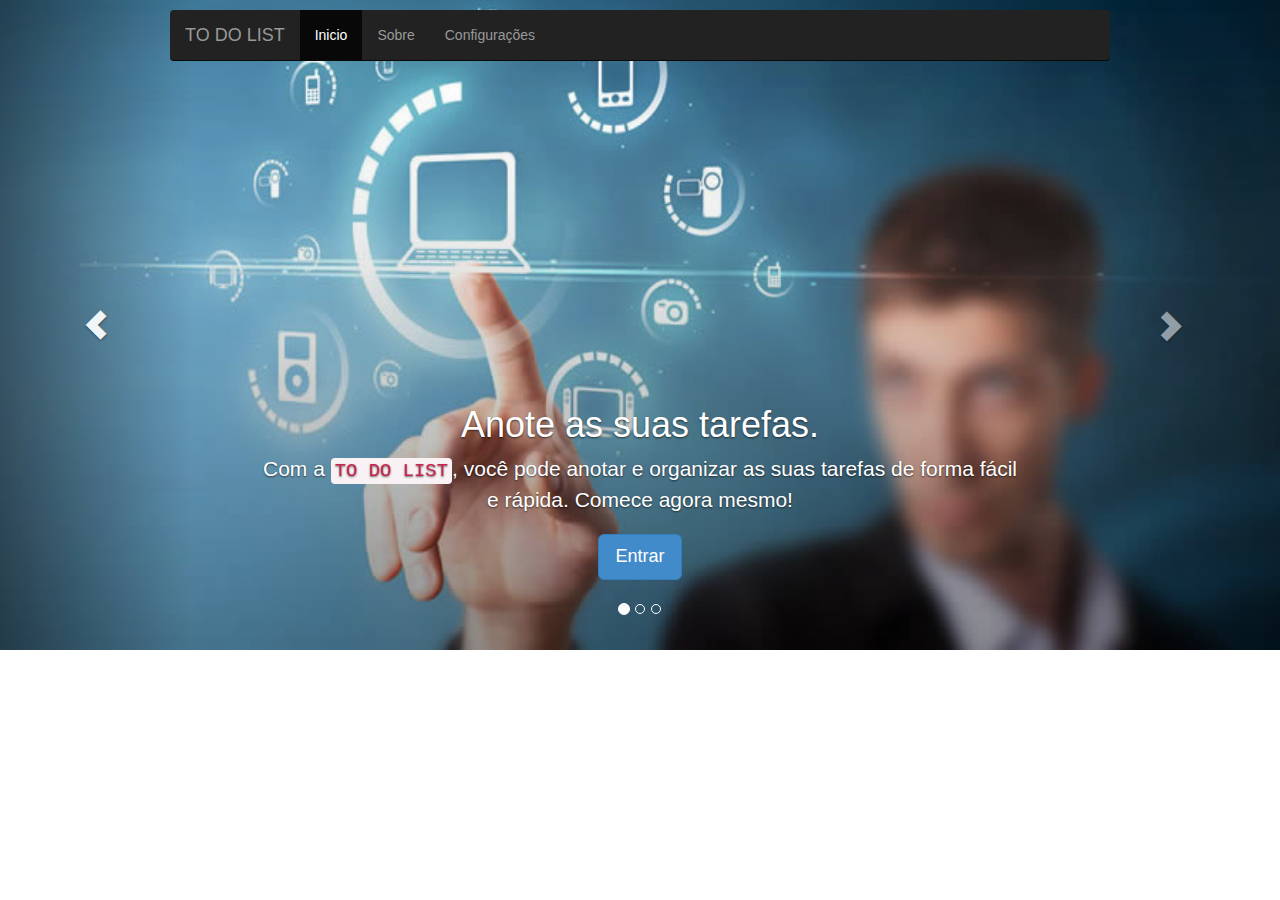
<file: web/PROTOTIPO/index.html>
<!DOCTYPE html>
<html lang="en">
  <head>
    <meta charset="utf-8">
    <meta http-equiv="X-UA-Compatible" content="IE=edge">
    <meta name="viewport" content="width=device-width, initial-scale=1">
    <meta name="description" content="">
    <meta name="author" content="">
    <title>Projeto TO DO LIST</title>

    <!-- Styles -->
    <link href="css/bootstrap.css" rel="stylesheet">
    <link href="css/offcanvas.css" rel="stylesheet">
    <link href="css/estilo.css" rel="stylesheet">    
  </head>    
  <body>
    <!-- Navbar -->
    <div class="navbar-wrapper">
      <div class="container">
        <div class="navbar navbar-inverse navbar-static-top" role="navigation">
          <div class="container">
            <div class="navbar-header">
              <button type="button" class="navbar-toggle" data-toggle="collapse" data-target=".navbar-collapse">
                <span class="sr-only">Toggle navigation</span>
                <span class="icon-bar"></span>
                <span class="icon-bar"></span>
                <span class="icon-bar"></span>
              </button>
              <a class="navbar-brand" href="index.html">TO DO LIST</a>
            </div>
            <div class="navbar-collapse collapse">
              <ul class="nav navbar-nav">
                <li class="active"><a href="index.html">Inicio</a></li>
                <li><a href="sobre.html">Sobre</a></li>
                <li><a href="configuracoes.html">Configurações</a></li>                
              </ul>
            </div>
          </div>
        </div>
      </div>
    </div>
   
    <!-- Carrossel -->
    <div id="myCarousel" class="carousel slide" data-ride="carousel">      
      <ol class="carousel-indicators">
        <li data-target="#myCarousel" data-slide-to="0" class="active"></li>
        <li data-target="#myCarousel" data-slide-to="1"></li>
        <li data-target="#myCarousel" data-slide-to="2"></li>
      </ol>
      <div class="carousel-inner">
        <div class="item active">
          <img src="img/carrossel1.jpg" alt="First slide">
          <div class="container">
            <div class="carousel-caption">
              <h1>Anote as suas tarefas.</h1>
              <p>Com a <code>TO DO LIST</code>, você pode anotar e organizar as suas tarefas de forma fácil e rápida. Comece agora mesmo! </p>
              <p><a class="btn btn-lg btn-primary" href="#" role="button" data-toggle="modal" data-target="#loginModal">Entrar</a></p>
            </div>
          </div>
        </div>
        <div class="item">
          <img src="img/carrossel2.jpg" alt="Second slide">
          <div class="container">
            <div class="carousel-caption">
              <h1>Prepare os seus afazeres.</h1>
              <p>Organize o seu dia. Prepare os seus afazeres antes de começar a por a mão na massa. Deixe a <code>TO DO LIST</code> te ajudar!</p>
              <p><a class="btn btn-lg btn-primary" href="#" role="button" data-toggle="modal" data-target="#loginModal">Entrar</a></p>
            </div>
          </div>
        </div>
        <div class="item">
          <img src="img/carrossel3.jpg" alt="Third slide">
          <div class="container">
            <div class="carousel-caption">
              <h1>Organize as suas idéias.</h1>
              <p>Uma vez que suas tarefas foram salvas, vizualize as mesmas em forma de lista e usando uma série de filtros. O que você está esperando?</p>
              <p><a class="btn btn-lg btn-primary" href="#" role="button" data-toggle="modal" data-target="#loginModal">Entrar</a></p>
            </div>
          </div>
        </div>
      </div>
      <a class="left carousel-control" href="#myCarousel" data-slide="prev"><span class="glyphicon glyphicon-chevron-left"></span></a>
      <a class="right carousel-control" href="#myCarousel" data-slide="next"><span class="glyphicon glyphicon-chevron-right"></span></a>
    </div>
    
    <!-- Login Modal -->
    <div class="modal fade" id="loginModal" tabindex="-1" role="dialog" aria-labelledby="loginModalLabel" aria-hidden="true">
      <div class="modal-dialog">
        <div class="modal-content">
          <div class="modal-header">
            <button type="button" class="close" data-dismiss="modal" aria-hidden="true">&times;</button>  
            <h2 class="form-signin-heading">Login</h2>
          </div>
          <div class="modal-body">
            <form class="form-signin" role="form" action="todolist.html">               
                <input type="email" class="form-control" placeholder="Email address">
                <input type="password" class="form-control" placeholder="Password">
                <label class="checkbox">
                  <input type="checkbox" value="lembre-me"> Lembre-me
                </label>
                <button class="btn btn-lg btn-primary btn-block" type="submit">Entrar</button>
            </form>
          </div>
        </div>
      </div>
    </div>
         
    <!-- Javascript -->
    <script src="js/jquery-1.11.1.min.js"></script>
    <script src="js/bootstrap.min.js"></script>    
  </body>
</html>
</file>
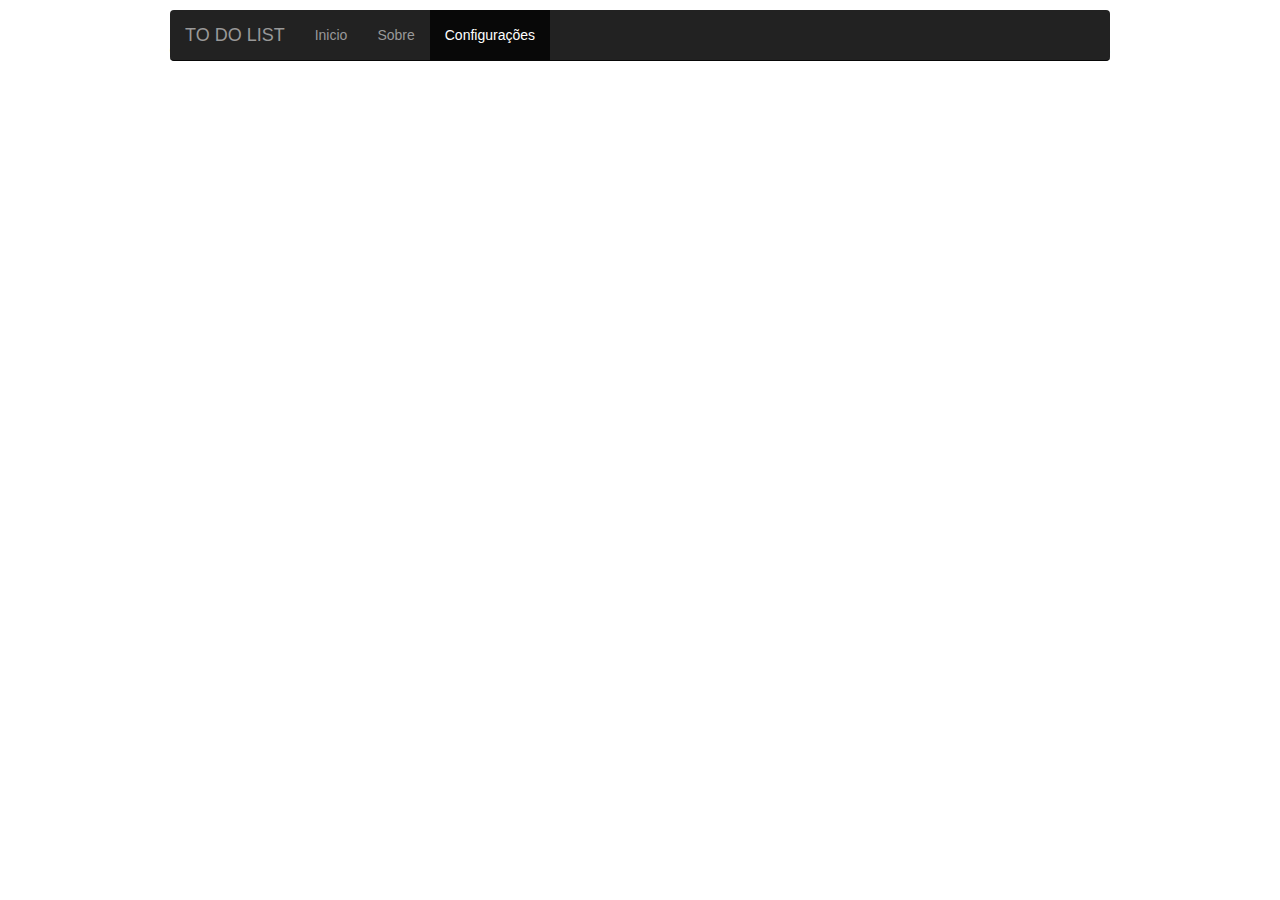
<file: web/PROTOTIPO/configuracoes.html>
<!DOCTYPE html>
<html lang="en">
  <head>
    <meta charset="utf-8">
    <meta http-equiv="X-UA-Compatible" content="IE=edge">
    <meta name="viewport" content="width=device-width, initial-scale=1">
    <meta name="description" content="">
    <meta name="author" content="">
    <title>Projeto TO DO LIST</title>

    <!-- Styles -->
    <link href="css/bootstrap.css" rel="stylesheet">
    <link href="css/offcanvas.css" rel="stylesheet">
    <link href="css/estilo.css" rel="stylesheet">    
  </head>    
  <body>
    <!-- Navbar -->
    <div class="navbar-wrapper">
      <div class="container">
        <div class="navbar navbar-inverse navbar-static-top" role="navigation">
          <div class="container">
            <div class="navbar-header">
              <button type="button" class="navbar-toggle" data-toggle="collapse" data-target=".navbar-collapse">
                <span class="sr-only">Toggle navigation</span>
                <span class="icon-bar"></span>
                <span class="icon-bar"></span>
                <span class="icon-bar"></span>
              </button>
              <a class="navbar-brand" href="index.html">TO DO LIST</a>
            </div>
            <div class="navbar-collapse collapse">
              <ul class="nav navbar-nav">
                <li><a href="index.html">Inicio</a></li>
                <li><a href="sobre.html">Sobre</a></li>
                <li class="active"><a href="configuracoes.html">Configurações</a></li>                
              </ul>
            </div>
          </div>
        </div>
      </div>
    </div>
   
    <!-- Conteudo -->
    <div class="container conteudo">
          
    </div>

    <!-- FOOTER -->
    <footer>
        <hr class="featurette-divider">
        <p class="pull-right"><a href="#">Topo</a></p>
        <p>&copy; 2014 Company, Inc. &middot;</p>
    </footer>
    
    <!-- Javascript -->
    <script src="js/jquery-1.11.1.min.js"></script>
    <script src="js/bootstrap.min.js"></script>    
  </body>
</html>
</file>
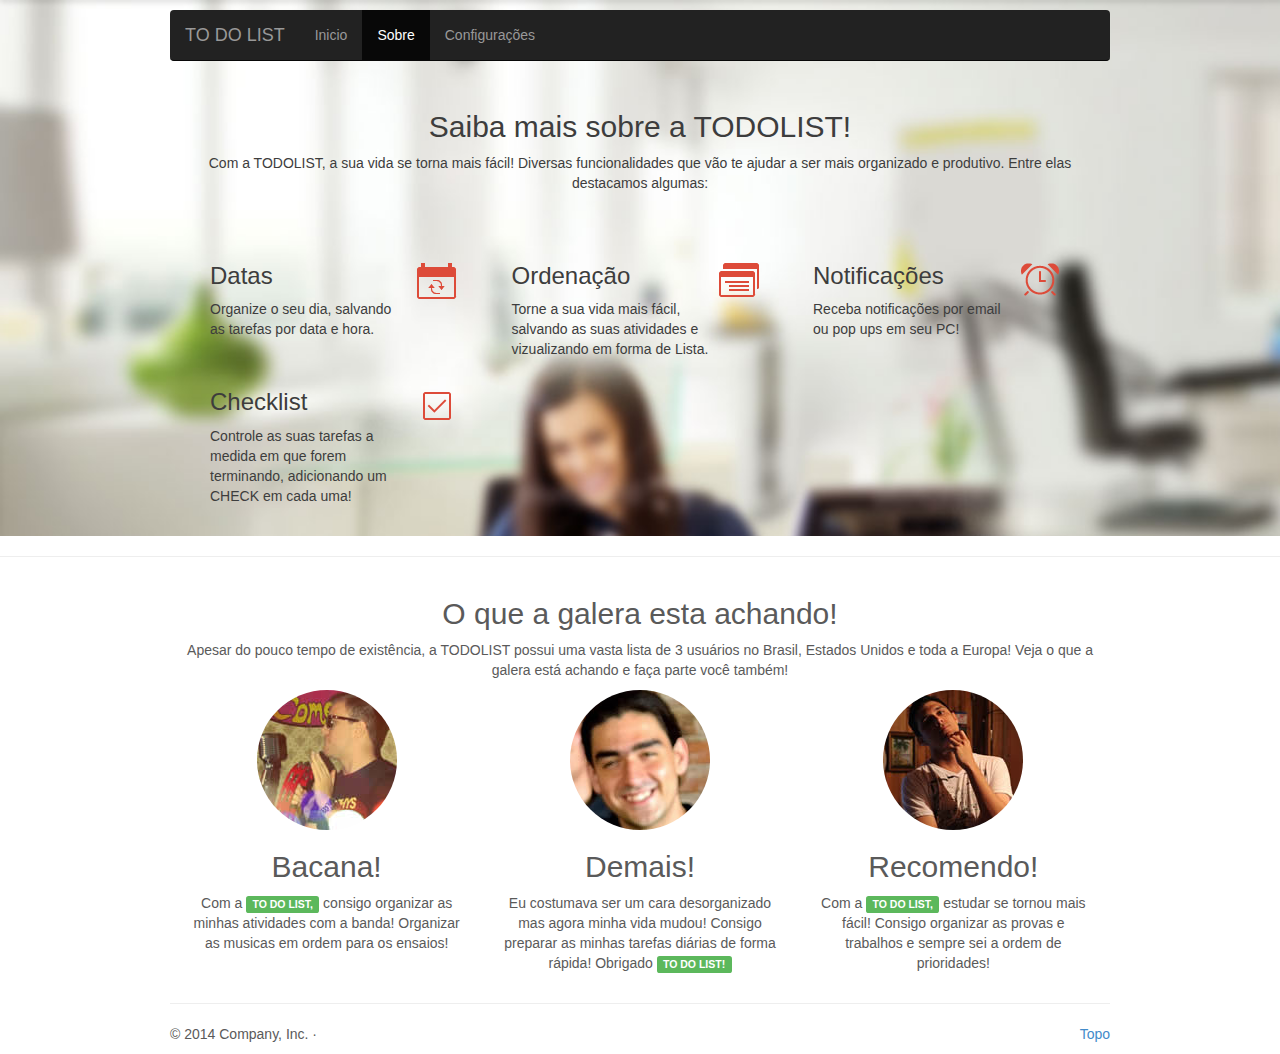
<file: web/PROTOTIPO/sobre.html>
<!DOCTYPE html>
<html lang="en">
  <head>
    <meta charset="utf-8">
    <meta http-equiv="X-UA-Compatible" content="IE=edge">
    <meta name="viewport" content="width=device-width, initial-scale=1">
    <meta name="description" content="">
    <meta name="author" content="">
    <title>Projeto TO DO LIST</title>

    <!-- Styles -->
    <link href="css/bootstrap.css" rel="stylesheet">
    <link href="css/offcanvas.css" rel="stylesheet">
    <link href="css/estilo.css" rel="stylesheet">   
  </head>    
  <body>
    <!-- Navbar -->
    <div class="navbar-wrapper">
      <div class="container">
        <div class="navbar navbar-inverse navbar-static-top" role="navigation">
          <div class="container">
            <div class="navbar-header">
              <button type="button" class="navbar-toggle" data-toggle="collapse" data-target=".navbar-collapse">
                <span class="sr-only">Toggle navigation</span>
                <span class="icon-bar"></span>
                <span class="icon-bar"></span>
                <span class="icon-bar"></span>
              </button>
              <a class="navbar-brand" href="index.html">TO DO LIST</a>
            </div>
            <div class="navbar-collapse collapse">
              <ul class="nav navbar-nav">
                <li><a href="index.html">Inicio</a></li>
                <li class="active"><a href="sobre.html">Sobre</a></li>
                <li><a href="configuracoes.html">Configurações</a></li>                
              </ul>
            </div>
          </div>
        </div>
      </div>
    </div>
    
	<div class="about conteudo page-wrapper">
		<div class="inner">
			<h2>Saiba mais sobre a TODOLIST!</h2>
			<p>Com a TODOLIST, a sua vida se torna mais fácil! Diversas funcionalidades que vão te ajudar a ser mais organizado e produtivo. Entre elas destacamos algumas:</p>
			<ul>
				<li class="feature1">
					<h3>Datas</h3>
					<p>Organize o seu dia, salvando as tarefas por data e hora.</p>
				</li>
				<li class="feature2">
					<h3>Ordenação</h3>
					<p>Torne a sua vida mais fácil, salvando as suas atividades e vizualizando em forma de Lista.</p>
				</li>
				<li class="feature3">
					<h3>Notificações</h3>
					<p>Receba notificações por email ou pop ups em seu PC!</p>
				</li>
				<li class="feature4">
					<h3>Checklist</h3>
					<p>Controle as suas tarefas a medida em que forem terminando, adicionando um CHECK em cada uma!</p>
				</li>					
			</ul>
		</div>
  </div>
  <div class="page-wrapper">    
		<hr class="featurette-divider">
		
        <!-- Depoimentos -->
        <div class="inner row">
			<h2>O que a galera esta achando!</h2>
			<p>Apesar do pouco tempo de existência, a TODOLIST possui uma vasta lista de 3 usuários no Brasil, Estados Unidos e toda a Europa! Veja o que a galera está achando e faça parte você também!</p>
			<div class="col-lg-4">
				<img class="img-circle" src="img/pessoa1.jpg" alt="Generic placeholder image">
				<h2>Bacana!</h2>
				<p>Com a <span class="label label-success">TO DO LIST,</span> consigo organizar as minhas atividades com a banda! Organizar as musicas em ordem para os ensaios!</p>          
			</div>
			<div class="col-lg-4">
				<img class="img-circle" src="img/pessoa2.jpg" alt="Generic placeholder image">
				<h2>Demais!</h2>
				<p>Eu costumava ser um cara desorganizado mas agora minha vida mudou! Consigo preparar as minhas tarefas diárias de forma rápida! Obrigado <span class="label label-success">TO DO LIST!</span></p>         
			</div>
			<div class="col-lg-4">
				<img class="img-circle" src="img/pessoa3.jpg" alt="Generic placeholder image">
				<h2>Recomendo!</h2>
				<p>Com a <span class="label label-success">TO DO LIST,</span> estudar se tornou mais fácil! Consigo organizar as provas e trabalhos e sempre sei a ordem de prioridades!</p>          
			</div>
		</div>      
    </div>

    <!-- FOOTER -->
    <footer>
        <hr class="featurette-divider">
        <p class="pull-right"><a href="#">Topo</a></p>
        <p>&copy; 2014 Company, Inc. &middot;</p>
    </footer>
    
    <!-- Javascript -->
    <script src="js/jquery-1.11.1.min.js"></script>
    <script src="js/bootstrap.min.js"></script>    
  </body>
</html>
</file>
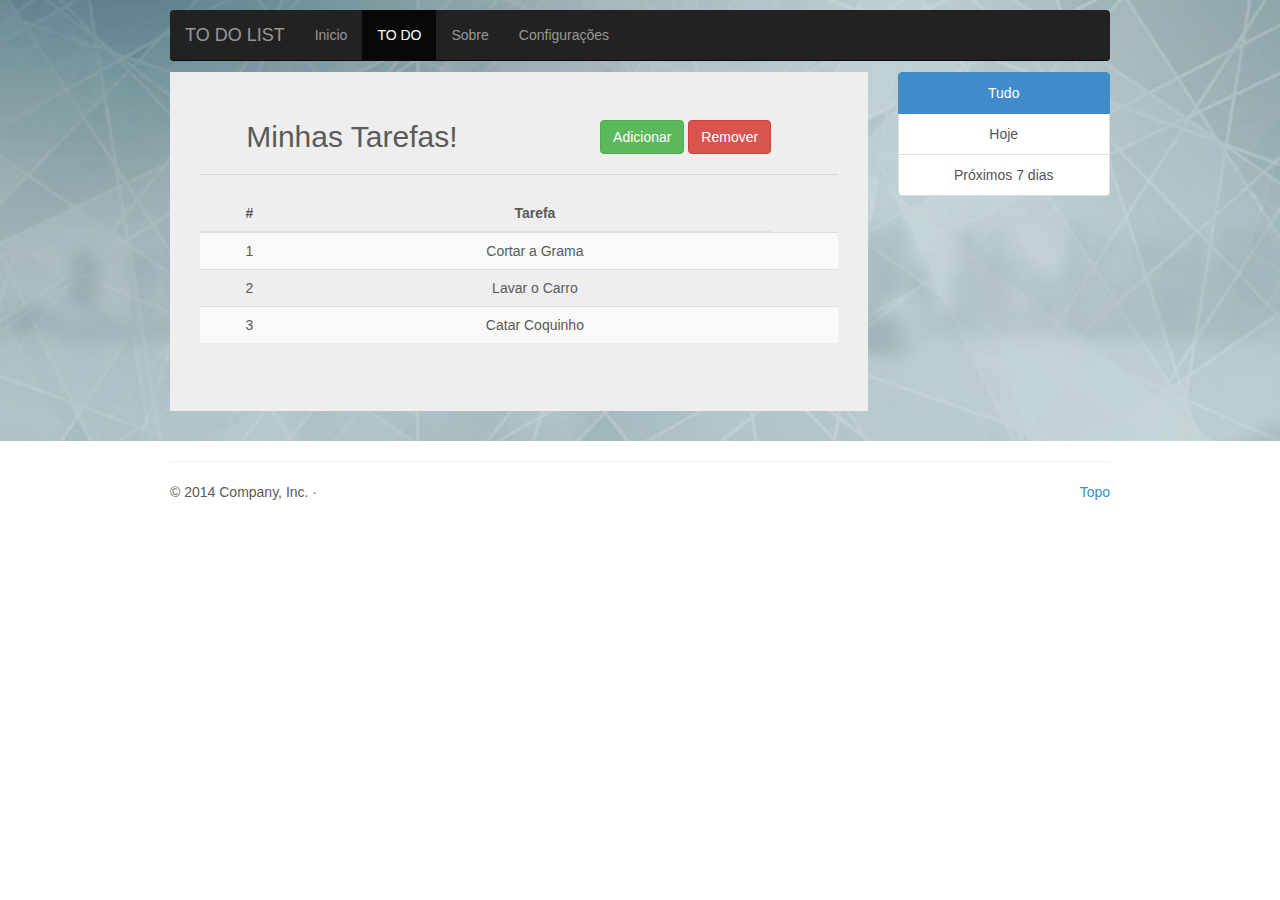
<file: web/PROTOTIPO/todolist.html>
<!DOCTYPE html>
<html lang="en">
  <head>
    <meta charset="utf-8">
    <meta http-equiv="X-UA-Compatible" content="IE=edge">
    <meta name="viewport" content="width=device-width, initial-scale=1">
    <meta name="description" content="">
    <meta name="author" content="">
    <title>Projeto TO DO LIST</title>

    <!-- Styles -->
    <link href="css/bootstrap.css" rel="stylesheet">
    <link href="css/offcanvas.css" rel="stylesheet">
    <link href="css/estilo.css" rel="stylesheet"> 
  </head>    
  <body>
    <!-- Navbar -->
    <div class="navbar-wrapper">
      <div class="container">
        <div class="navbar navbar-inverse navbar-static-top" role="navigation">
          <div class="container">
            <div class="navbar-header">
              <button type="button" class="navbar-toggle" data-toggle="collapse" data-target=".navbar-collapse">
                <span class="sr-only">Toggle navigation</span>
                <span class="icon-bar"></span>
                <span class="icon-bar"></span>
                <span class="icon-bar"></span>
              </button>
              <a class="navbar-brand" href="index.html">TO DO LIST</a>
            </div>
            <div class="navbar-collapse collapse">
              <ul class="nav navbar-nav">
                <li><a href="index.html">Inicio</a></li>
                <li class="active"><a href="index.html">TO DO</a></li>
                <li><a href="sobre.html">Sobre</a></li>
                <li><a href="configuracoes.html">Configurações</a></li>                
              </ul>
            </div>
          </div>
        </div>
      </div>
    </div>
    
    <div class="page-wrapper todolist">
        
        <!-- Conteudo -->
        <div class="conteudo">
            <div class="todopanel row row-offcanvas row-offcanvas-right">
                
                <!-- Lista -->
                <div class="col-xs-12 col-sm-9">
                    <p class="pull-right visible-xs">
                        <button type="button" class="btn btn-primary btn-xs" data-toggle="offcanvas">
                            Toggle nav
                        </button>
                    </p>
                    <div class="jumbotron">
                        
                        <div class="row show-grid">
                            <div class="col-md-6"><h2>Minhas Tarefas!</h2></div>
                            <div class="col-md-6">
                                <a class="btn btn-success" href="#" role="button" data-toggle="modal" data-target="#loginModal">Adicionar</a>
                                <a class="btn btn-danger" href="#" role="button" data-toggle="modal" data-target="#loginModal">Remover</a>
                            </div>
                        </div>
                                                
                        <hr class="featurette-divider">
                        
                        <div class="table-responsive">
                            <table class="table table-striped">
                                <thead>
                                    <tr>
                                        <th>#</th>
                                        <th>Tarefa</th>
                                        <!--<th>Configurar</th>-->
                                    </tr>
                                </thead>
                                <tbody>
                                    <tr>
                                        <td>1</td>
                                        <td>Cortar a Grama</td>
                                        <td>
                                           <!-- <button type="button" class="btn btn-xs btn-info">Editar</button>
                                            <button type="button" class="btn btn-xs btn-danger">Deletar</button>-->
                                        </td>                                        
                                    </tr>
                                    <tr>
                                        <td>2</td>
                                        <td>Lavar o Carro</td>
                                         <td>
                                            <!-- <button type="button" class="btn btn-xs btn-info">Editar</button>
                                            <button type="button" class="btn btn-xs btn-danger">Deletar</button>-->
                                        </td>
                                    </tr>
                                    <tr>
                                        <td>3</td>
                                        <td>Catar Coquinho</td>
                                        <td>
                                            <!-- <button type="button" class="btn btn-xs btn-info">Editar</button>
                                            <button type="button" class="btn btn-xs btn-danger">Deletar</button>-->
                                        </td>
                                    </tr>
                                </tbody>
                            </table>
                        </div>
                    </div>
                </div>
                
                <!-- Menu lateral -->
                <div class="col-xs-6 col-sm-3 sidebar-offcanvas" id="sidebar" role="navigation">
                    <div class="list-group">
                        <a href="#" class="list-group-item active">
                            Tudo
                        </a>
                        <a href="#" class="list-group-item">
                            Hoje
                        </a>
                        <a href="#" class="list-group-item">
                            Próximos 7 dias
                        </a>             
                    </div>
                </div>  
            </div>
        </div>
    </div>
    
    <!-- Adicionar Tarefa Modal -->
    <div class="modal fade" id="loginModal" tabindex="-1" role="dialog" aria-labelledby="loginModalLabel" aria-hidden="true">
      <div class="modal-dialog">
        <div class="modal-content">
          <div class="modal-header">
            <button type="button" class="close" data-dismiss="modal" aria-hidden="true">&times;</button>  
            <h2 class="form-signin-heading">Nova Tarefa</h2>
          </div>
          <div class="modal-body">
            
          </div>
        </div>
      </div>
    </div>
     
    <!-- FOOTER -->
    <footer>
        <hr class="featurette-divider">
        <p class="pull-right"><a href="#">Topo</a></p>
        <p>&copy; 2014 Company, Inc. &middot;</p>
    </footer>
     
    <!-- Javascript -->
    <script src="js/jquery-1.11.1.min.js"></script>
    <script src="js/bootstrap.min.js"></script>
    <script src="js/offcanvas.js"></script>
  </body>
</html>
</file>
<file: web/PROTOTIPO/css/offcanvas.css>
/*
 * Style tweaks
 * --------------------------------------------------
 */
html,
body {
  overflow-x: hidden; /* Prevent scroll on narrow devices */
}

footer {
  /*padding: 30px 0;*/
}

/*
 * Off Canvas
 * --------------------------------------------------
 */
@media screen and (max-width: 767px) {
    .row-offcanvas-right .sidebar-offcanvas{
        padding-top: 72px;
    }
    
    .row-offcanvas {
    position: relative;
    -webkit-transition: all .25s ease-out;
       -moz-transition: all .25s ease-out;
            transition: all .25s ease-out;
  }

  .row-offcanvas-right {
    right: 0;
  }

  .row-offcanvas-left {
    left: 0;
  }

  .row-offcanvas-right
  .sidebar-offcanvas {
    right: -50%; /* 6 columns */
  }

  .row-offcanvas-left
  .sidebar-offcanvas {
    left: -50%; /* 6 columns */
  }

  .row-offcanvas-right.active {
    right: 50%; /* 6 columns */
  }

  .row-offcanvas-left.active {
    left: 50%; /* 6 columns */
  }

  .sidebar-offcanvas {
    position: absolute;
    top: 0;
    width: 50%; /* 6 columns */
  }
}
</file>
<file: web/PROTOTIPO/css/estilo.css>
body {  
  color: #5a5a5a;
}

footer{
    max-width: 970px;
    margin: 0 auto;
    padding-right: 15px;
    padding-left: 15px;
}
.navbar-wrapper {
  position: absolute;
  top: 0;
  right: 0;
  left: 0;
  z-index: 20;
}

.navbar-wrapper .container {
  padding-right: 0;
  padding-left: 0;
}
.navbar-wrapper .navbar {
  padding-right: 15px;
  padding-left: 15px;
}

.carousel {
  height: 650px;  
}

.carousel-caption {
  z-index: 10;
}

.carousel .item {
  height: 650px;
  background-color: #777;
}
.carousel-inner > .item > img {
  position: absolute;
  top: 0;
  left: 0;
  min-width: 100%;
  height: 650px;
}

.conteudo {
  padding-right: 15px;
  padding-left: 15px;
  width: 100%;
}

.about .col-lg-4 {
  /*margin-bottom: 20px;*/  
}
.about h2 {
  font-weight: normal;
}
.about .col-lg-4 p {
  margin-right: 10px;
  margin-left: 10px;
}

.featurette-divider {
  margin: 20px 0; 
}
.page-wrapper{
  text-align: center;
}
.page-wrapper.todolist{
    background: transparent url(../img/totolist.jpg) center no-repeat;
    background-size: cover;    
}
.page-wrapper.about{
  position: relative;
  background: url(../img/about.jpg) no-repeat 0 50%;
  color: #3d3d3d;
  text-align: center; 
  background-size: cover; 
}

.todolist .conteudo{
  max-width: 970px;
  margin: 0 auto;
}

.todolist .conteudo .table th{
  text-align: center;
}

.todopanel{
    padding-top: 72px;    
}
.todopanel .jumbotron .row h2{
     margin: 0;
}

.todopanel .jumbotron .featurette-divider{
   border-top: 1px solid #D8D5D5;
   margin: 20px 0;
}

.featurette-heading {
  font-weight: 300;
  line-height: 1;
  letter-spacing: -1px;
}

.form-control{
  margin-bottom: 6px;  
}

@media (min-width: 768px) {

  .navbar-wrapper {
    margin-top: 10px;
  }
  .navbar-wrapper .container {
    padding-right: 15px;
    padding-left:  15px;
    max-width: 970px;
  }
  .navbar-wrapper .navbar {
    padding-right: 0;
    padding-left:  0;
  }

  .navbar-wrapper .navbar {
    border-radius: 4px;
  }

  .carousel-caption p {
    margin-bottom: 20px;
    font-size: 21px;
    line-height: 1.4;
  }

  .featurette-heading {
    font-size: 50px;
  }
}

@media (min-width: 992px) {
  .featurette-heading {
    margin-top: 120px;
  }
}


.inner {
	max-width: 940px;
	margin: auto;
	position: relative;
}

.about .inner {
	text-align: center;
	padding: 90px 0 10px;
	overflow: hidden;
}

.about .inner.row {
	padding: 0;
}

.about h2+p {
	margin-bottom: 50px;
}

.about ul {
	text-align: justify;
}
.about li {
	list-style: none;
	position: relative;
	width: 33%;
	display: inline-block;
	vertical-align: top;
	text-align: left;
	padding: 0 100px 0 0;
}

.about li:before {
	content: " ";
	display: block;
	position: absolute;
	top: 20px;
	left: 200px;
	width: 70px;
	height: 70px;
	background: transparent url(../img/icons.png) 0 3px no-repeat;
}
.about li.feature1:before {
	background-position: 0 -900px;
}
.about li.feature2:before {
	background-position: 0 -400px;
}
.about li.feature3:before {
	background-position: 0 -300px;
}
.about li.feature4:before {
	
}
</file>
